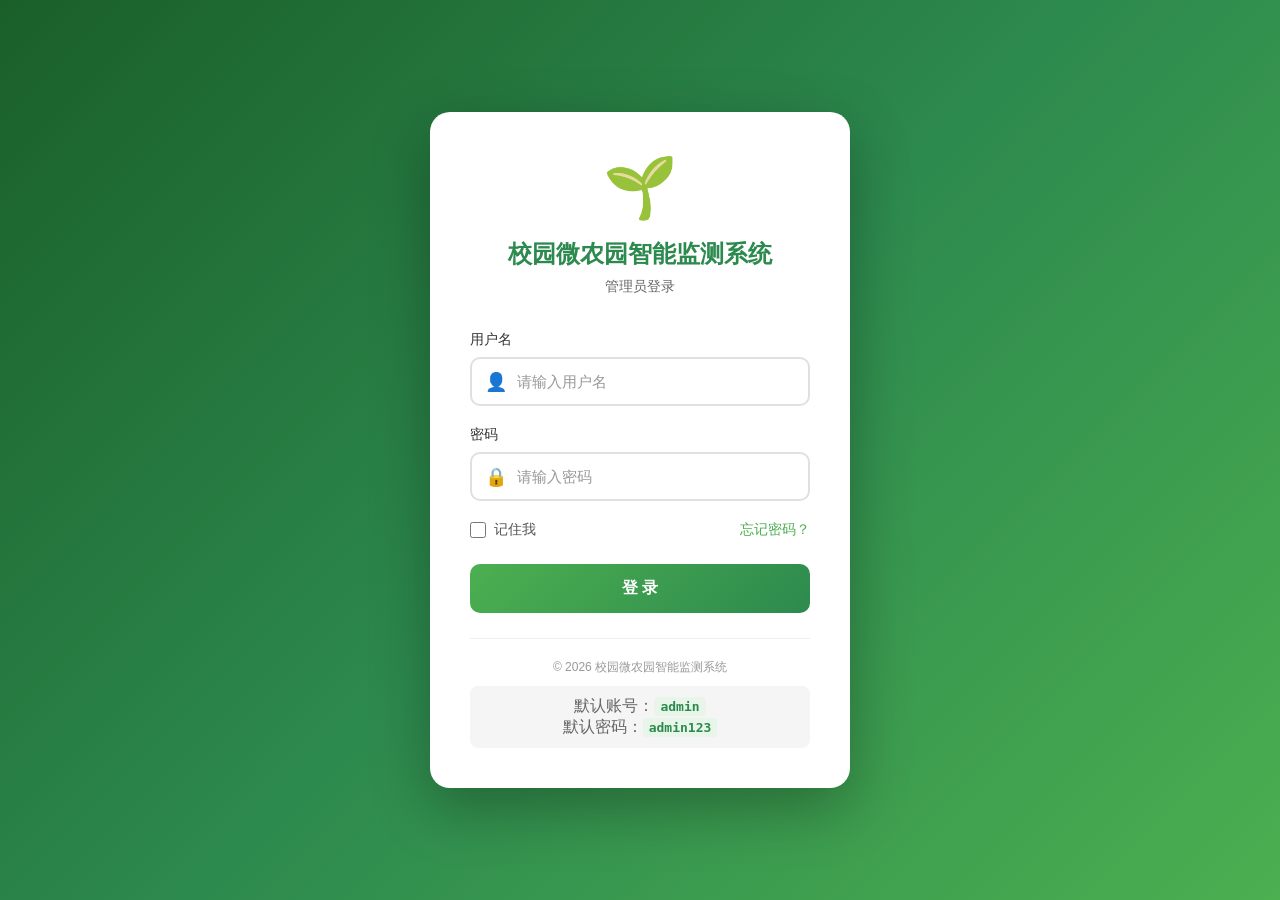
<file: src/login.html>
<!DOCTYPE html>
<html lang="zh-CN">
<head>
    <meta charset="UTF-8">
    <meta name="viewport" content="width=device-width, initial-scale=1.0">
    <title>管理员登录 - 校园微农园智能监测系统</title>
    <style>
        * {
            margin: 0;
            padding: 0;
            box-sizing: border-box;
        }

        body {
            font-family: 'Segoe UI', 'Microsoft YaHei', sans-serif;
            background: linear-gradient(135deg, #1a5f2a 0%, #2d8a4e 50%, #4CAF50 100%);
            min-height: 100vh;
            display: flex;
            justify-content: center;
            align-items: center;
        }

        .login-container {
            background: white;
            border-radius: 20px;
            box-shadow: 0 20px 60px rgba(0, 0, 0, 0.3);
            padding: 40px;
            width: 100%;
            max-width: 420px;
            animation: slideUp 0.5s ease-out;
        }

        @keyframes slideUp {
            from {
                opacity: 0;
                transform: translateY(30px);
            }
            to {
                opacity: 1;
                transform: translateY(0);
            }
        }

        .login-header {
            text-align: center;
            margin-bottom: 35px;
        }

        .login-header .logo {
            font-size: 60px;
            margin-bottom: 15px;
        }

        .login-header h1 {
            color: #2d8a4e;
            font-size: 24px;
            margin-bottom: 8px;
        }

        .login-header p {
            color: #666;
            font-size: 14px;
        }

        .form-group {
            margin-bottom: 20px;
            position: relative;
        }

        .form-group label {
            display: block;
            margin-bottom: 8px;
            color: #333;
            font-weight: 500;
            font-size: 14px;
        }

        .input-wrapper {
            position: relative;
        }

        .input-wrapper .icon {
            position: absolute;
            left: 15px;
            top: 50%;
            transform: translateY(-50%);
            font-size: 18px;
        }

        .form-group input {
            width: 100%;
            padding: 14px 15px 14px 45px;
            border: 2px solid #e0e0e0;
            border-radius: 10px;
            font-size: 15px;
            transition: all 0.3s ease;
            outline: none;
        }

        .form-group input:focus {
            border-color: #4CAF50;
            box-shadow: 0 0 0 3px rgba(76, 175, 80, 0.1);
        }

        .form-group input::placeholder {
            color: #999;
        }

        .remember-forgot {
            display: flex;
            justify-content: space-between;
            align-items: center;
            margin-bottom: 25px;
            font-size: 14px;
        }

        .remember-forgot label {
            display: flex;
            align-items: center;
            gap: 8px;
            color: #555;
            cursor: pointer;
        }

        .remember-forgot input[type="checkbox"] {
            width: 16px;
            height: 16px;
            accent-color: #4CAF50;
        }

        .remember-forgot a {
            color: #4CAF50;
            text-decoration: none;
        }

        .remember-forgot a:hover {
            text-decoration: underline;
        }

        .login-btn {
            width: 100%;
            padding: 14px;
            background: linear-gradient(135deg, #4CAF50 0%, #2d8a4e 100%);
            color: white;
            border: none;
            border-radius: 10px;
            font-size: 16px;
            font-weight: 600;
            cursor: pointer;
            transition: all 0.3s ease;
        }

        .login-btn:hover {
            transform: translateY(-2px);
            box-shadow: 0 8px 25px rgba(76, 175, 80, 0.4);
        }

        .login-btn:active {
            transform: translateY(0);
        }

        .error-message {
            background: #ffebee;
            color: #c62828;
            padding: 12px;
            border-radius: 8px;
            margin-bottom: 20px;
            font-size: 14px;
            display: none;
            align-items: center;
            gap: 8px;
        }

        .error-message.show {
            display: flex;
        }

        .footer-info {
            text-align: center;
            margin-top: 25px;
            padding-top: 20px;
            border-top: 1px solid #eee;
        }

        .footer-info p {
            color: #999;
            font-size: 12px;
        }

        .footer-info .hint {
            margin-top: 10px;
            padding: 10px;
            background: #f5f5f5;
            border-radius: 8px;
            color: #666;
        }

        .footer-info .hint code {
            background: #e8f5e9;
            padding: 2px 6px;
            border-radius: 4px;
            color: #2d8a4e;
            font-weight: bold;
        }

        /* 加载动画 */
        .loading {
            display: none;
            width: 20px;
            height: 20px;
            border: 2px solid #fff;
            border-top-color: transparent;
            border-radius: 50%;
            animation: spin 0.8s linear infinite;
            margin-right: 8px;
        }

        @keyframes spin {
            to {
                transform: rotate(360deg);
            }
        }

        .login-btn.loading-state {
            opacity: 0.8;
            cursor: not-allowed;
        }

        .login-btn.loading-state .loading {
            display: inline-block;
        }
    </style>
</head>
<body>
    <div class="login-container">
        <div class="login-header">
            <div class="logo">🌱</div>
            <h1>校园微农园智能监测系统</h1>
            <p>管理员登录</p>
        </div>

        <form id="loginForm" onsubmit="handleLogin(event)">
            <div class="error-message" id="errorMessage">
                <span>⚠️</span>
                <span id="errorText">用户名或密码错误</span>
            </div>

            <div class="form-group">
                <label for="username">用户名</label>
                <div class="input-wrapper">
                    <span class="icon">👤</span>
                    <input type="text" id="username" placeholder="请输入用户名" required autocomplete="username">
                </div>
            </div>

            <div class="form-group">
                <label for="password">密码</label>
                <div class="input-wrapper">
                    <span class="icon">🔒</span>
                    <input type="password" id="password" placeholder="请输入密码" required autocomplete="current-password">
                </div>
            </div>

            <div class="remember-forgot">
                <label>
                    <input type="checkbox" id="remember"> 记住我
                </label>
                <a href="#" onclick="showHint()">忘记密码？</a>
            </div>

            <button type="submit" class="login-btn" id="loginBtn">
                <span class="loading"></span>
                登 录
            </button>
        </form>

        <div class="footer-info">
            <p>© 2026 校园微农园智能监测系统</p>
            <div class="hint">
                默认账号：<code>admin</code><br>
                默认密码：<code>admin123</code>
            </div>
        </div>
    </div>

    <script>
        // 管理员账号配置
        const ADMIN_ACCOUNTS = [
            {
                username: 'admin',
                password: 'admin123',
                name: '系统管理员',
                role: 'admin'
            },
            {
                username: 'manager',
                password: 'manager123',
                name: '农场管理员',
                role: 'manager'
            }
        ];

        // 检查是否已登录
        function checkLogin() {
            const isLoggedIn = localStorage.getItem('isLoggedIn');
            if (isLoggedIn === 'true') {
                window.location.href = 'index.html';
            }
        }

        // 页面加载时检查
        checkLogin();

        // 处理登录
        function handleLogin(event) {
            event.preventDefault();

            const username = document.getElementById('username').value.trim();
            const password = document.getElementById('password').value;
            const remember = document.getElementById('remember').checked;
            const loginBtn = document.getElementById('loginBtn');
            const errorMessage = document.getElementById('errorMessage');

            // 显示加载状态
            loginBtn.classList.add('loading-state');
            loginBtn.disabled = true;

            // 模拟网络延迟
            setTimeout(() => {
                // 验证账号密码
                const user = ADMIN_ACCOUNTS.find(
                    account => account.username === username && account.password === password
                );

                if (user) {
                    // 登录成功
                    localStorage.setItem('isLoggedIn', 'true');
                    localStorage.setItem('currentUser', JSON.stringify({
                        username: user.username,
                        name: user.name,
                        role: user.role,
                        loginTime: new Date().toISOString()
                    }));

                    if (remember) {
                        localStorage.setItem('rememberedUser', username);
                    } else {
                        localStorage.removeItem('rememberedUser');
                    }

                    // 跳转到主页
                    window.location.href = 'index.html';
                } else {
                    // 登录失败
                    errorMessage.classList.add('show');
                    document.getElementById('errorText').textContent = '用户名或密码错误，请重试';

                    // 清空密码框
                    document.getElementById('password').value = '';
                    document.getElementById('password').focus();

                    // 抖动效果
                    const container = document.querySelector('.login-container');
                    container.style.animation = 'none';
                    container.offsetHeight; // 触发重绘
                    container.style.animation = 'shake 0.5s ease';
                }

                // 恢复按钮状态
                loginBtn.classList.remove('loading-state');
                loginBtn.disabled = false;
            }, 800);
        }

        // 显示提示
        function showHint() {
            alert('默认管理员账号信息：\n\n用户名: admin\n密码: admin123\n\n或\n\n用户名: manager\n密码: manager123');
        }

        // 页面加载时，如果有记住的用户名则填充
        window.onload = function() {
            const rememberedUser = localStorage.getItem('rememberedUser');
            if (rememberedUser) {
                document.getElementById('username').value = rememberedUser;
                document.getElementById('remember').checked = true;
            }
        };
    </script>

    <style>
        @keyframes shake {
            0%, 100% { transform: translateX(0); }
            10%, 30%, 50%, 70%, 90% { transform: translateX(-5px); }
            20%, 40%, 60%, 80% { transform: translateX(5px); }
        }
    </style>
</body>
</html>
</file>
